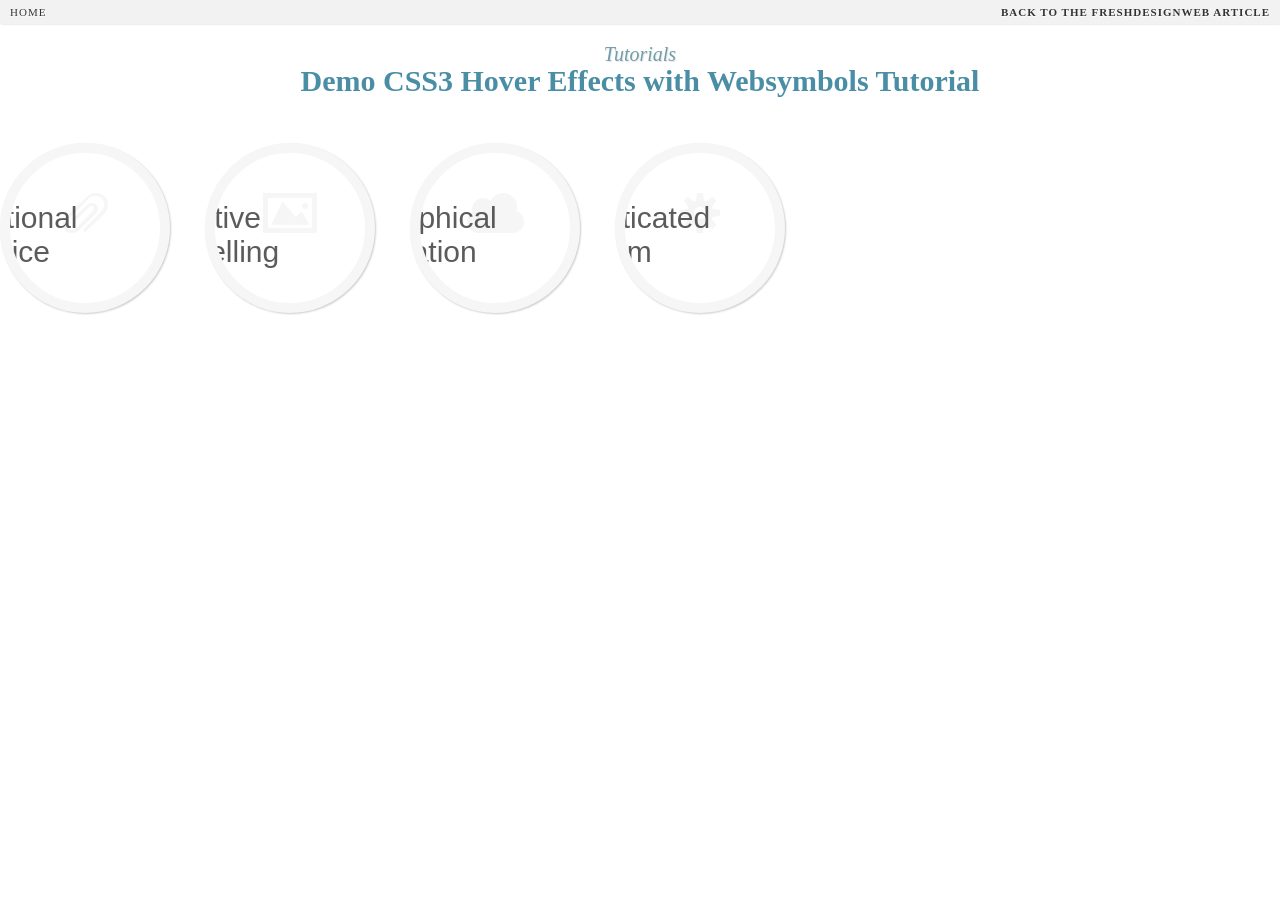
<file: Ex-portlet/docroot/js/css3-hover-effects/index.html>
<!DOCTYPE html>
<html>
<head>
<title>Demo CSS3 Hover Effects with Websymbols Tutorial</title>
	<meta http-equiv="X-UA-Compatible" content="IE=EmulateIE7; IE=EmulateIE9">
	<meta http-equiv="Content-Type" content="text/html; charset=utf-8" />
	<meta name="viewport" content="width=device-width, initial-scale=1, maximum-scale=1.0, user-scalable=no"/>
    <link rel="stylesheet" type="text/css" href="style.css" media="all" />
    <link rel="stylesheet" type="text/css" href="demo.css" media="all" />
</head>
<body>

<div class="container">
			<!-- freshdesignweb top bar -->
            <div class="freshdesignweb-top">
                <a href="http://www.freshdesignweb.com" target="_blank">Home</a>
                <span class="right">
                    <a href="http://www.freshdesignweb.com/css3-hover-effects-with-websymbols-tutorial.html">
                        <strong>Back to the freshdesignweb Article</strong>
                    </a>
                </span>
                <div class="clr"></div>
            </div><!--/ freshdesignweb top bar -->
			<header>
				<h1><span>Tutorials</span>Demo CSS3 Hover Effects with Websymbols Tutorial</h1>
            </header>       
    <ul class="ca-menu">
                    <li>
                        <a href="#">
                            <span class="ca-icon">A</span>
                            <div class="ca-content">
                                <h2 class="ca-main">Exceptional Service</h2>
                                <h3 class="ca-sub">Personalized to your needs</h3>
                            </div>
                        </a>                   
                    </li>
                    <li>
                        <a href="#">
                            <span class="ca-icon">I</span>
                            <div class="ca-content">
                                <h2 class="ca-main">Creative Storytelling</h2>
                                <h3 class="ca-sub">Advanced use of technology</h3>
                            </div>
                        </a>                   
                    </li>
                    <li>
                        <a href="#">
                            <span class="ca-icon">C</span>
                            <div class="ca-content">
                                <h2 class="ca-main">Infographical Education</h2>
                                <h3 class="ca-sub">Understanding visually</h3>
                            </div>
                        </a>                    
                    </li>
                    <li>
                        <a href="#">
                            <span class="ca-icon">S</span>
                            <div class="ca-content">
                                <h2 class="ca-main">Sophisticated Team</h2>
                                <h3 class="ca-sub">Professionals in action</h3>
                            </div>
                        </a>  
                    </li>
    </ul>
</div>

</body>
</html>
</file>
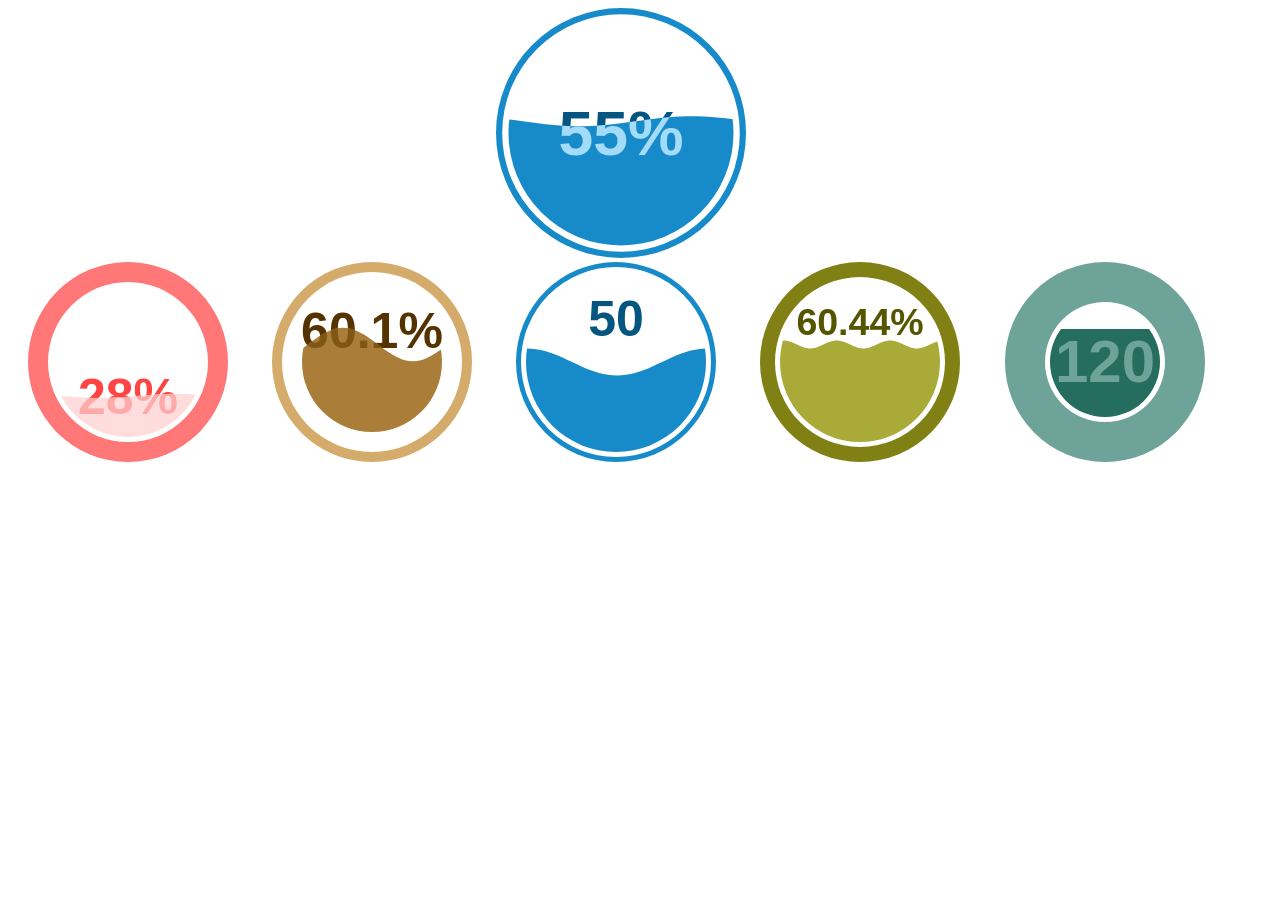
<file: Ex-portlet/docroot/js/d3-liquid-fill-gauge/index.html>
<!DOCTYPE html>
<html>
<head lang="en">
    <meta charset="UTF-8">
    <title></title>
    <script src="d3.v3.min.js" language="JavaScript"></script>
    <script src="liquidFillGauge.js" language="JavaScript"></script>
    <style>
        .liquidFillGaugeText { font-family: Helvetica; font-weight: bold; }
    </style>
</head>
<body>
<svg id="fillgauge1" width="97%" height="250" onclick="gauge1.update(NewValue());"></svg>
<svg id="fillgauge2" width="19%" height="200" onclick="gauge2.update(NewValue());"></svg>
<svg id="fillgauge3" width="19%" height="200" onclick="gauge3.update(NewValue());"></svg>
<svg id="fillgauge4" width="19%" height="200" onclick="gauge4.update(NewValue());"></svg>
<svg id="fillgauge5" width="19%" height="200" onclick="gauge5.update(NewValue());"></svg>
<svg id="fillgauge6" width="19%" height="200" onclick="gauge6.update(NewValue());"></svg>
<script language="JavaScript">
    var gauge1 = loadLiquidFillGauge("fillgauge1", 55);
    var config1 = liquidFillGaugeDefaultSettings();
    config1.circleColor = "#FF7777";
    config1.textColor = "#FF4444";
    config1.waveTextColor = "#FFAAAA";
    config1.waveColor = "#FFDDDD";
    config1.circleThickness = 0.2;
    config1.textVertPosition = 0.2;
    config1.waveAnimateTime = 1000;
    var gauge2= loadLiquidFillGauge("fillgauge2", 28, config1);
    var config2 = liquidFillGaugeDefaultSettings();
    config2.circleColor = "#D4AB6A";
    config2.textColor = "#553300";
    config2.waveTextColor = "#805615";
    config2.waveColor = "#AA7D39";
    config2.circleThickness = 0.1;
    config2.circleFillGap = 0.2;
    config2.textVertPosition = 0.8;
    config2.waveAnimateTime = 2000;
    config2.waveHeight = 0.3;
    config2.waveCount = 1;
    var gauge3 = loadLiquidFillGauge("fillgauge3", 60.1, config2);
    var config3 = liquidFillGaugeDefaultSettings();
    config3.textVertPosition = 0.8;
    config3.waveAnimateTime = 5000;
    config3.waveHeight = 0.15;
    config3.waveAnimate = false;
    config3.waveOffset = 0.25;
    config3.valueCountUp = false;
    config3.displayPercent = false;
    var gauge4 = loadLiquidFillGauge("fillgauge4", 50, config3);
    var config4 = liquidFillGaugeDefaultSettings();
    config4.circleThickness = 0.15;
    config4.circleColor = "#808015";
    config4.textColor = "#555500";
    config4.waveTextColor = "#FFFFAA";
    config4.waveColor = "#AAAA39";
    config4.textVertPosition = 0.8;
    config4.waveAnimateTime = 1000;
    config4.waveHeight = 0.05;
    config4.waveAnimate = true;
    config4.waveRise = false;
    config4.waveHeightScaling = false;
    config4.waveOffset = 0.25;
    config4.textSize = 0.75;
    config4.waveCount = 3;
    var gauge5 = loadLiquidFillGauge("fillgauge5", 60.44, config4);
    var config5 = liquidFillGaugeDefaultSettings();
    config5.circleThickness = 0.4;
    config5.circleColor = "#6DA398";
    config5.textColor = "#0E5144";
    config5.waveTextColor = "#6DA398";
    config5.waveColor = "#246D5F";
    config5.textVertPosition = 0.52;
    config5.waveAnimateTime = 5000;
    config5.waveHeight = 0;
    config5.waveAnimate = false;
    config5.waveCount = 2;
    config5.waveOffset = 0.25;
    config5.textSize = 1.2;
    config5.minValue = 30;
    config5.maxValue = 150
    config5.displayPercent = false;
    var gauge6 = loadLiquidFillGauge("fillgauge6", 120, config5);

    function NewValue(){
        if(Math.random() > .5){
            return Math.round(Math.random()*100);
        } else {
            return (Math.random()*100).toFixed(1);
        }
    }
</script>
</body>
</html>
</file>
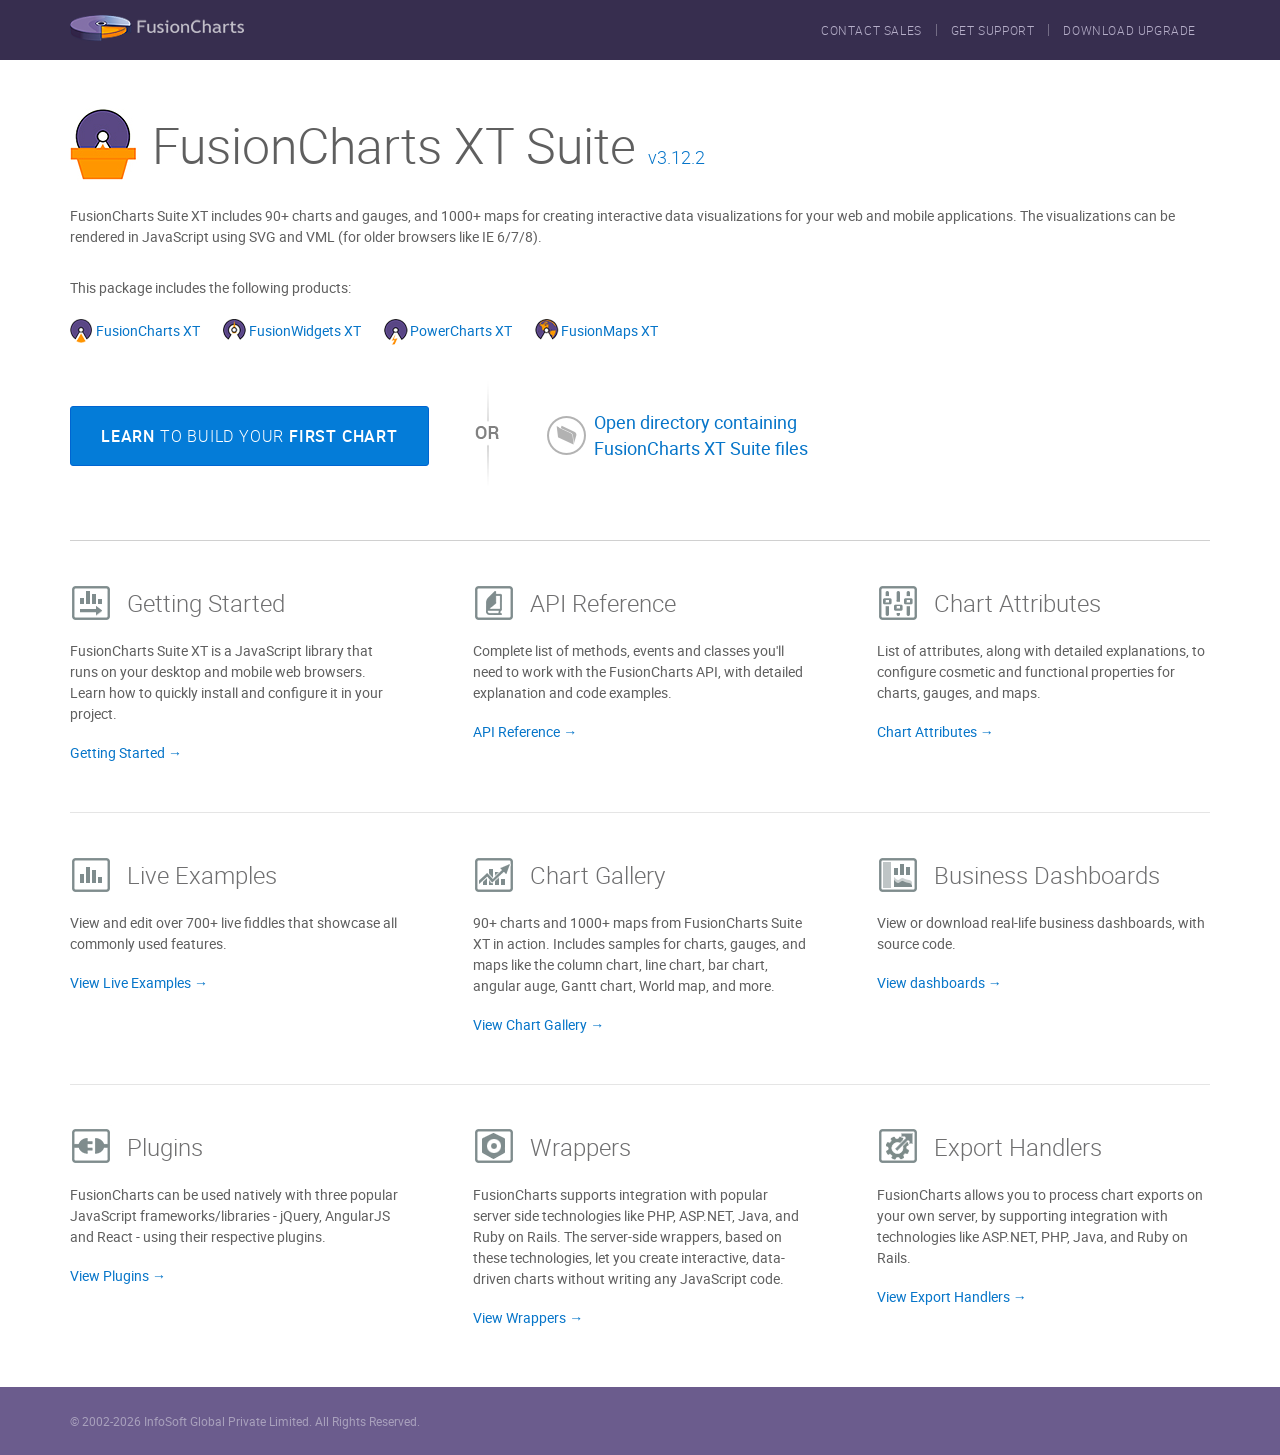
<file: Ex-portlet/docroot/js/fusioncharts/index.html>
<!DOCTYPE html>
<html lang="en">
<head>
	<meta charset="UTF-8">
	<title>JavaScript Charts for Web, Mobile &amp; Apps - FusionCharts</title>
	<link rel="shortcut icon" href="assets/images/favicon.ico" type="image/x-icon"/>
	<link rel="icon" href="assets/images/favicon.ico" type="image/x-icon"/>
	<link href="assets/css/style.css" rel="stylesheet" type="text/css">
	<!--[if IE]>
	  <script src="assets/scripts/html5shiv.js"></script>
	<![endif]-->
</head>
<body>
	<div class="wrapper">
		<header>
			<div class="nav-wrapper">
				<div class="container">
					<div class="row">
						<div class="col-half">
							<a href="http://www.fusioncharts.com/?utm_source=downloadPackage&utm_medium=referral&utm_campaign=trial" target="_blank" class="logo"><img src="assets/images/fusioncharts-logo.png" width="174" height="26" alt="FusionCharts"></a>
						</div>
						<div class="col-half">
							<nav>
							<ul class="navigation">
								<li><a href="http://www.fusioncharts.com/contact-sales/?utm_source=downloadPackage&utm_medium=referral&utm_campaign=trial" target="_blank">Contact Sales</a></li>
								<li><a href="http://www.fusioncharts.com/contact-support/?utm_source=downloadPackage&utm_medium=referral&utm_campaign=trial" target="_blank">Get support</a></li>
								<li><a href="http://puc.fusioncharts.com/?utm_source=downloadPackage&utm_medium=referral&utm_campaign=trial" target="_blank">Download upgrade</a></li>
							</ul>
							</nav>
						</div>
					</div>
				</div>
			</div>
		</header>
		<div id="content">
			<div class="container">
				<div class="row">
					<div class="col-full">

						<h1 class="sprite product-logo fusioncharts-xt-suite-logo">FusionCharts XT Suite <span class="version"><a href="http://www.fusioncharts.com/version-history/?utm_source=downloadPackage&utm_medium=referral&utm_campaign=trial" target="_blank">v3.12.2</a></span></h1>
						<p class="lead">FusionCharts Suite XT includes 90+ charts and gauges, and 1000+ maps for creating interactive data visualizations for your web and mobile applications. The visualizations can be rendered in JavaScript using SVG and VML (for older browsers like IE 6/7/8).</p>

						<div class="products-wrapper">
							<p>This package includes the following products:<p>
							<p><a href="http://www.fusioncharts.com/tech-specs/?utm_source=downloadPackage&utm_medium=referral&utm_campaign=trial#fusioncharts-xt" target="_blank"><span class="small-logo first"><span class="fusioncharts-xt"></span>FusionCharts XT</span></a> <a href="http://www.fusioncharts.com/tech-specs/?utm_source=downloadPackage&utm_medium=referral&utm_campaign=trial#fusionwidgets-xt" target="_blank"><span class="small-logo "><span class="fusionwidgets-xt"></span>FusionWidgets XT</span></a> <a href="http://www.fusioncharts.com/tech-specs/?utm_source=downloadPackage&utm_medium=referral&utm_campaign=trial#powercharts-xt" target="_blank"><span class="small-logo"><span class="powercharts-xt"></span>PowerCharts XT</span></a> <a href="http://www.fusioncharts.com/tech-specs/?utm_source=downloadPackage&utm_medium=referral&utm_campaign=trial#fusionmaps-xt" target="_blank"><span class="small-logo "><span class="fusionmaps-xt"></span>FusionMaps XT</span></a><p>
						</div>

						<div class="cta-holder">
							<div class="inline"><a href="http://www.fusioncharts.com/dev/getting-started/building-your-first-chart.html?utm_source=downloadPackage&utm_medium=referral&utm_campaign=trial" class="btn btn-info" target="_blank"><span>Learn</span> to build your <span>first chart</span></a></div>
							<div class="inline v-seperator"><img src="assets/images/vertical-seperator.png" alt="" width="31" height="105"></div>
							<div class="inline"><a href="./js/" class="sprite btn-link">Open directory containing FusionCharts XT Suite files</a></div>
						</div>

						<hr class="section-seperator">
					</div>
				</div>

				<div class="row">
					<div class="col-one-third">
						<h2 class="sprite getting-started">Getting Started</h2>
						<p>FusionCharts Suite XT is a JavaScript library that runs on your desktop and mobile web browsers. Learn how to quickly install and configure it in your project.</p>
						<a href="http://www.fusioncharts.com/dev/?utm_source=downloadPackage&utm_medium=referral&utm_campaign=trial" target="_blank">Getting Started &rarr;</a>						
					</div>
					<div class="col-one-third">
						<h2 class="sprite api-reference">API Reference</h2>
						<p>Complete list of methods, events and classes you'll need to work with the FusionCharts API, with detailed explanation and code examples.</p>
						<a href="http://www.fusioncharts.com/dev/api/fusioncharts.html?utm_source=downloadPackage&utm_medium=referral&utm_campaign=trial" target="_blank">API Reference &rarr;</a>
					</div>
					<div class="col-one-third">
						<h2 class="sprite chart-attributes">Chart Attributes</h2>
						<p>List of attributes, along with detailed explanations, to configure cosmetic and functional properties for charts, gauges, and maps.</p>
						<a href="http://www.fusioncharts.com/dev/chart-attributes.html?utm_source=downloadPackage&utm_medium=referral&utm_campaign=trial" target="_blank">Chart Attributes &rarr;</a>
					</div>
				</div>

				<div class="row">
					<div class="col-full">
						<hr>
					</div>
				</div>

				<div class="row">
					<div class="col-one-third">
						<h2 class="sprite live-examples">Live Examples</h2>
						<p>View and edit over 700+ live fiddles that showcase all commonly used features.</p>
						<a href="http://www.fusioncharts.com/javascript-chart-fiddles/?utm_source=downloadPackage&utm_medium=referral&utm_campaign=trial" target="_blank">View Live Examples &rarr;</a>						
					</div>
					<div class="col-one-third">
						<h2 class="sprite chart-gallery">Chart Gallery</h2>
						<p>90+ charts and 1000+ maps from FusionCharts Suite XT in action. Includes samples for charts, gauges, and maps like the column chart, line chart, bar chart, angular auge, Gantt chart, World map, and more.</p>
						<a href="http://www.fusioncharts.com/charts/?utm_source=downloadPackage&utm_medium=referral&utm_campaign=trial" target="_blank">View Chart Gallery &rarr;</a>
					</div>
					<div class="col-one-third">
						<h2 class="sprite business-dashboards">Business Dashboards</h2>
						<p>View or download real-life business dashboards, with source code.</p>
						<a href="http://www.fusioncharts.com/dashboards/?utm_source=downloadPackage&utm_medium=referral&utm_campaign=trial" target="_blank">View dashboards &rarr;</a>
					</div>
				</div>

				<div class="row">
					<div class="col-full">
						<hr>
					</div>
				</div>


				<div class="row">
					<div class="col-one-third">
						<h2 class="sprite fc-plugins">Plugins</h2>
						<p>FusionCharts can be used natively with three popular JavaScript frameworks/libraries - jQuery, AngularJS and React - using their respective plugins.</p>
						<a href="http://www.fusioncharts.com/extensions/?utm_source=downloadPackage&utm_medium=referral&utm_campaign=trial" target="_blank">View Plugins &rarr;</a>						
					</div>
					<div class="col-one-third">
						<h2 class="sprite fc-wrappers">Wrappers</h2>
						<p>FusionCharts supports integration with popular server side technologies like PHP, ASP.NET, Java, and Ruby on Rails. The server-side wrappers, based on these technologies, let you create interactive, data-driven charts without writing any JavaScript code.</p>
						<a href="http://www.fusioncharts.com/extensions/?utm_source=downloadPackage&utm_medium=referral&utm_campaign=trial" target="_blank">View Wrappers &rarr;</a>
					</div>
					<div class="col-one-third">
						<h2 class="sprite fc-export-handlers">Export Handlers</h2>
						<p>FusionCharts allows you to process chart exports on your own server, by supporting integration with technologies like ASP.NET, PHP, Java, and Ruby on Rails.</p>
						<a href="http://www.fusioncharts.com/extensions/?utm_source=downloadPackage&utm_medium=referral&utm_campaign=trial" target="_blank">View Export Handlers &rarr;</a>
					</div>
				</div>

				


			</div>
		</div>
		<footer>
			<div class="container">
				<div class="row">
					<div class="col-half"><p class="copyright small">&copy; 2002-<script>var d=new Date();document.write(d.getFullYear());</script> InfoSoft Global Private Limited. <span>All Rights Reserved.</span></p></div>
					<div class="col-half"></div>
				</div>
			</div>
		</footer>
	</div>	

</body>
</html>
</file>
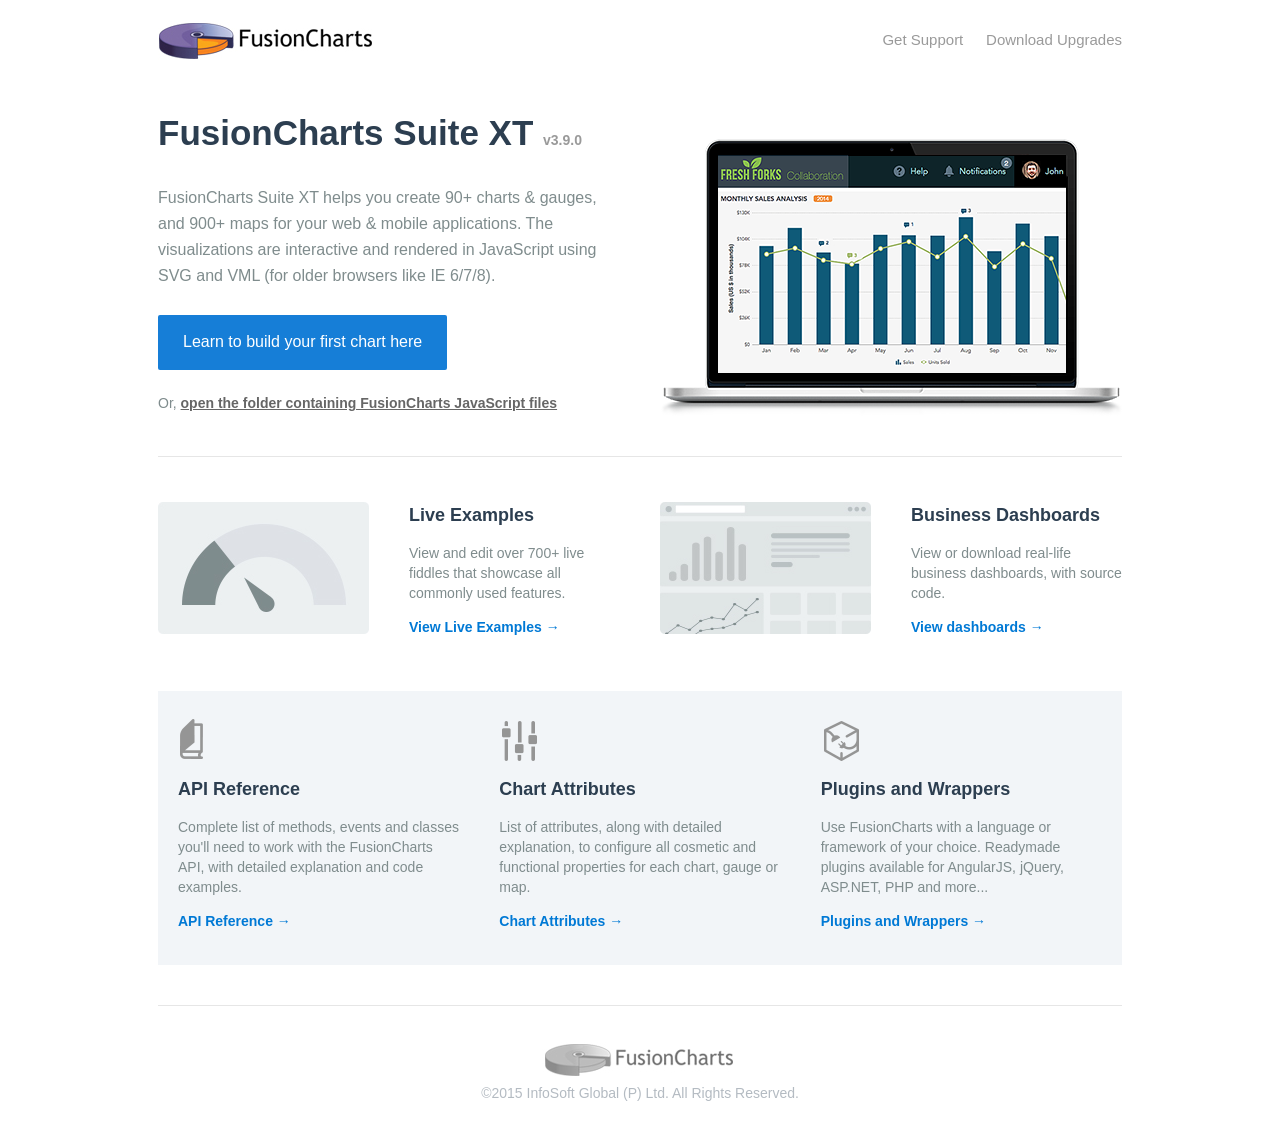
<file: Ex-portlet/docroot/js/fusioncharts_bk/index.html>
<!doctype html>
<html>
<head>
    <meta name="viewport" content="width=964"/>
    <meta charset="utf-8">
    <title>JavaScript Charts for Web, Mobile &amp; Apps - FusionCharts</title>
    <link rel="shortcut icon" href="assets/img/favicon.ico" type="image/x-icon"/>
    <link rel=icon href="assets/img/favicon.ico" type="image/x-icon"/>
    <link href="assets/css/style.css" rel="stylesheet" type="text/css">
    <!--[if IE]>
      <script src="assets/scripts/html5shiv.js"></script>
    <![endif]-->
</head>

<body>
    <div class="wrapper">
        <header>
            <div class="header-section clearfix">
                <div class="left-block">
                    <a href="http://www.fusioncharts.com?utm_source=downloadPackage&amp;utm_medium=referral&amp;utm_campaign=commercial" target="_blank"><img src="assets/img/fusioncharts-logo.jpg" alt="JavaScript Charts for Web, Mobile &amp; Apps - FusionCharts" width="217" height="42" /></a>
                </div>
                <div class="right-block">
                    <ul class="top-nav">
                        <li><a href="http://www.fusioncharts.com/contact/support/?utm_source=downloadPackage&amp;utm_medium=referral&amp;utm_campaign=commercial" target="_blank">Get Support</a></li>
                        <li><a href="http://puc.fusioncharts.com/?utm_source=downloadPackage&amp;utm_medium=referral&amp;utm_campaign=commercial" target="_blank">Download Upgrades</a></li>
                    </ul>
                </div>
            </div>
        </header>

        <div class="content-section">
            <div class="banner-block">
                <div class="block-holder">
                    <div class="block2">
                        <h1>FusionCharts Suite XT <span>v3.9.0</span></h1>
                        <p>FusionCharts Suite XT helps you create 90+ charts &amp; gauges, and 900+ maps for your web &amp; mobile applications. The visualizations are interactive and rendered in JavaScript using SVG and VML (for older browsers like IE 6/7/8).</p>
                        <p><a href="http://www.fusioncharts.com/dev/usage-guide/getting-started/your-first-charts/building-your-first-chart.html?utm_source=downloadPackage&amp;utm_medium=referral&amp;utm_campaign=commercial" target="_blank" class="btn">Learn to build your first chart here</a><br />
                        <span>Or, <a href="#?utm_source=downloadPackage&amp;utm_medium=referral&amp;utm_campaign=commercial" class="underline link">open the folder containing FusionCharts JavaScript files</a></span>
                        </p>

                    </div>
                    <div class="block2">
                        <img src="assets/img/hero.png" alt="" class="" width="462" height="360" />
                    </div>
                </div>
            </div>
            <hr>
            <div class="top-spacer bottom-spacer">
                <div class="block-holder">
                    <div class="block4">
                        <img src="assets/img/chart-fiddles-thumbnail.jpg" alt="Chart Fiddles" width="211" height="132" />  
                    </div>
                    
                    <div class="block4">
                        <h2>Live Examples</h2>
                        <p>View and edit over 700+ live fiddles that showcase all commonly used features.</p>
                        <p><a href="http://www.fusioncharts.com/javascript-chart-fiddles/?utm_source=downloadPackage&amp;utm_medium=referral&amp;utm_campaign=commercial" target="_blank" class="link">View Live Examples &#8594;</a></p>
                    </div>

                    <div class="block4">
                        <img src="assets/img/dashboard-example-thumbnail.jpg" alt="Dashboard Examples" width="211" height="132" />
                    </div>
                    
                    <div class="block4">
                        <h2>Business Dashboards</h2>
                        <p>View or download real-life business dashboards, with source code.</p>
                        <p><a href="http://www.fusioncharts.com/dashboards/?utm_source=downloadPackage&amp;utm_medium=referral&amp;utm_campaign=commercial" target="_blank" class="link">View dashboards &#8594;</a></p>
                    </div>
                
                </div>
            </div>
            <div class="gray-bg  bottom-spacer">
                <div class="block-holder">
                    <div class="block3">
                        <div class="icon api-icon"></div>
                        <h2>API Reference</h2>
                        <p>Complete list of methods, events and classes you'll need to work with the FusionCharts API, with detailed explanation and code examples.</p>
                        <p><a href="http://www.fusioncharts.com/dev/api/fusioncharts.html?utm_source=downloadPackage&amp;utm_medium=referral&amp;utm_campaign=commercial" target="_blank" class="link">API Reference &#8594;</a></p>
                    </div>
                    <div class="block3">
                        <div class="icon attributes-icon"></div>
                        <h2>Chart Attributes</h2>
                        <p>List of attributes, along with detailed explanation, to configure all cosmetic and functional properties for each chart, gauge or map.</p>
                        <p><a href="http://www.fusioncharts.com/dev/chart-attributes.html?utm_source=downloadPackage&amp;utm_medium=referral&amp;utm_campaign=commercial" target="_blank" class="link">Chart Attributes &#8594;</a></p>
                    </div>
                      <div class="block3">
                        <div class="icon usage-icon"></div>
                        <h2>Plugins and Wrappers</h2>
                        <p>Use FusionCharts with a language or framework of your choice. Readymade plugins available for AngularJS, jQuery, ASP.NET, PHP and more...</p>
                       <p><a href="http://www.fusioncharts.com/extensions/?utm_source=downloadPackage&amp;utm_medium=referral&amp;utm_campaign=commercial" target="_blank" class="link">Plugins and Wrappers &#8594;</a></p>
                    </div>
                </div>
            </div>

        </div>
        
        <hr>

        <footer>
            <div class="footer-section">
                <div class="footer-logo-block"><a href="http://www.fusioncharts.com?utm_source=downloadPackage&amp;utm_medium=referral&amp;utm_campaign=commercial" target="_blank"><img src="assets/img/fc-logo-gray.jpg" alt="JavaScript Charts for Web, Mobile &amp; Apps - FusionCharts" width="196" height="38" /></a></div>
                <div class="copyright">
                    <p>&copy;2015 InfoSoft Global (P) Ltd. All Rights Reserved.</p>
                </div>
            </div>
        </footer>
    </div>
</body>
</html>
</file>
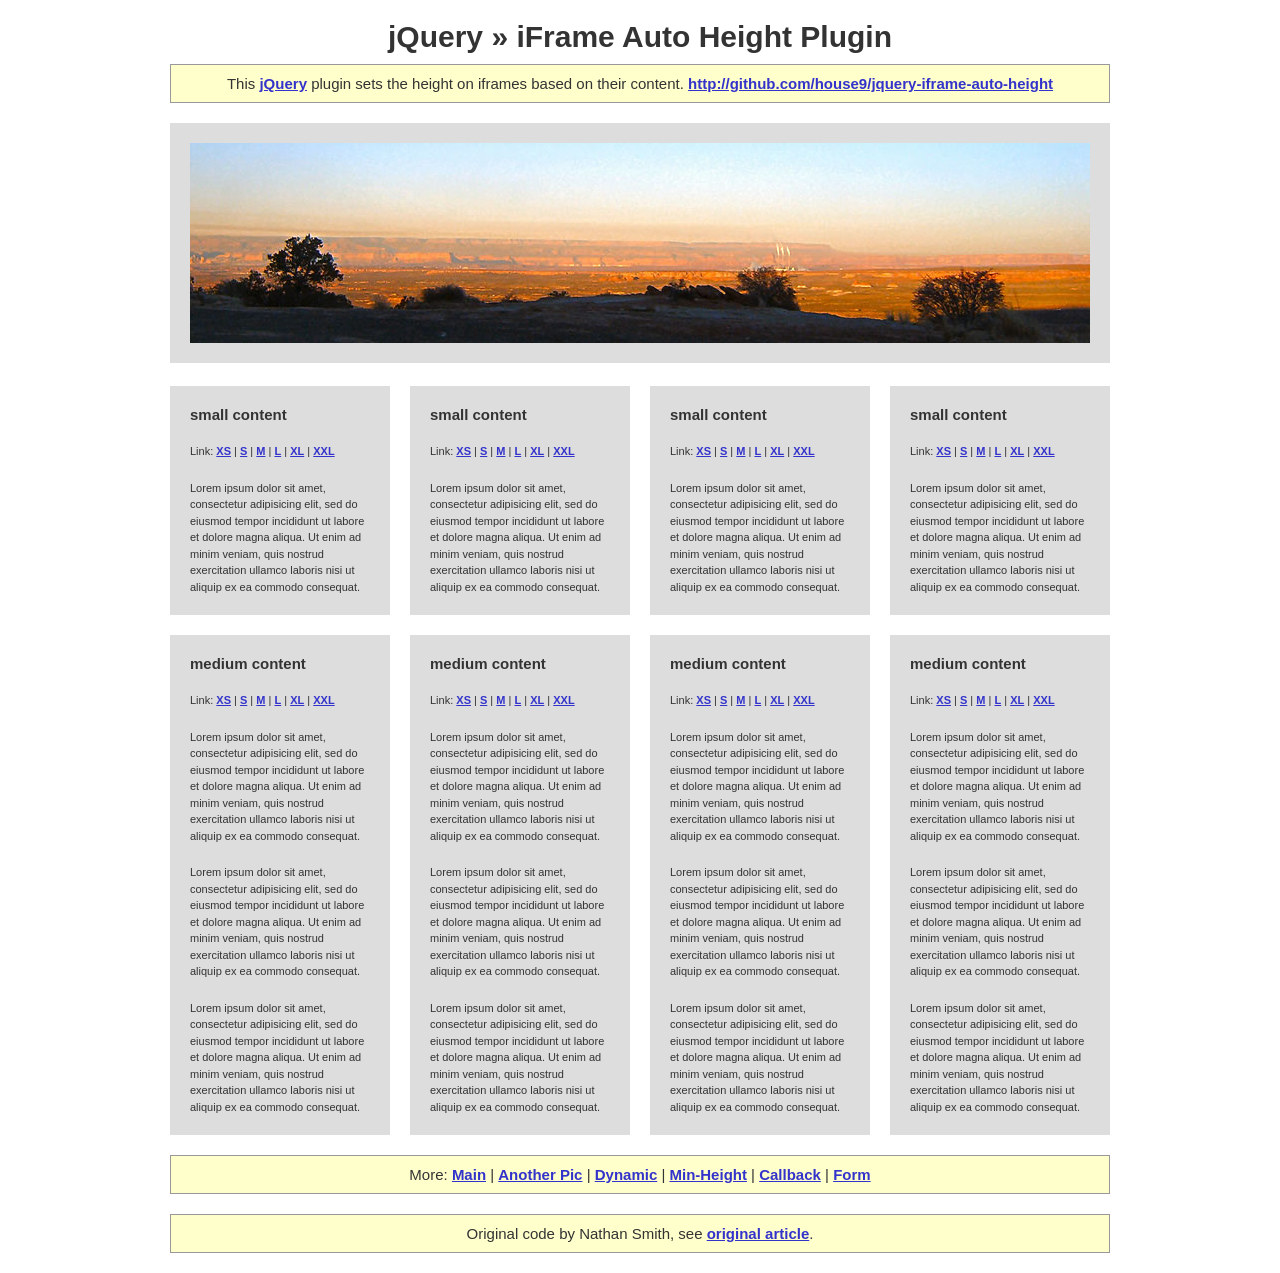
<file: Ex-portlet/docroot/js/jquery-iframe-auto-height-master/demo/index.html>
<!DOCTYPE html>
<html>
  <head>
    <meta http-equiv="content-type" content="text/html; charset=UTF-8">
    <title>jQuery - iFrame Auto Height Plugin</title>
    <link href="assets/application.css" media="screen" rel="stylesheet" type="text/css">

    <script src="http://code.jquery.com/jquery-1.11.3.js"></script>
    <script src="../vendor/jquery.browser.js"></script>
    <script src="../dist/jquery-iframe-auto-height.js"></script>
    <script>
      jQuery(function() {
        $('iframe').iframeAutoHeight({
          debug: true,
          minHeight: 180,
          diagnostics: true
        });
      });
    </script>

  </head>

  <body>
    <div id="container">
      <h1>
        jQuery » iFrame Auto Height Plugin
      </h1>
      <p>
        This <a href="http://jquery.com/">jQuery</a> plugin sets the height on iframes based on their content.
        <a href="http://github.com/house9/jquery-iframe-auto-height">http://github.com/house9/jquery-iframe-auto-height</a>
      </p>

      <iframe style="height: 240px;" src="./pic1.html" class="photo" scrolling="no" frameborder="0"></iframe>

      <iframe style="height: 230px;" src="./small.html" class="column" scrolling="no" frameborder="0"></iframe>
      <iframe style="height: 230px;" src="./small.html" class="column" scrolling="no" frameborder="0"></iframe>
      <iframe style="height: 230px;" src="./small.html" class="column" scrolling="no" frameborder="0"></iframe>
      <iframe style="height: 230px;" src="./small.html" class="column" scrolling="no" frameborder="0"></iframe>

      <div class="clear">&nbsp;</div>

      <iframe style="height: 501px;" src="./medium.html" class="column" scrolling="no" frameborder="0"></iframe>
      <iframe style="height: 501px;" src="./medium.html" class="column" scrolling="no" frameborder="0"></iframe>
      <iframe style="height: 907px;" src="./medium.html" class="column" scrolling="no" frameborder="0"></iframe>
      <iframe style="height: 501px;" src="./medium.html" id="test-case" class="column" scrolling="no" frameborder="0"></iframe>

      <div class="clear">
        &nbsp;
      </div>
      <p>
        More: <a href="./">Main</a> |
        <a href="./index-with-pic.html">Another Pic</a> |
        <a href="./index-dynamic.html">Dynamic</a> |
        <a href="./index-min-height.html">Min-Height</a> |
        <a href="./index-callback.html">Callback</a> |
        <a href="./index-form.html">Form</a>
      </p>
      <p>
        Original code by Nathan Smith, see <a href="http://sonspring.com/journal/jquery-iframe-sizing">original article</a>.
      </p>
      <div class="clear">
        &nbsp;
      </div>
    </div>
  </body>
</html>
</file>
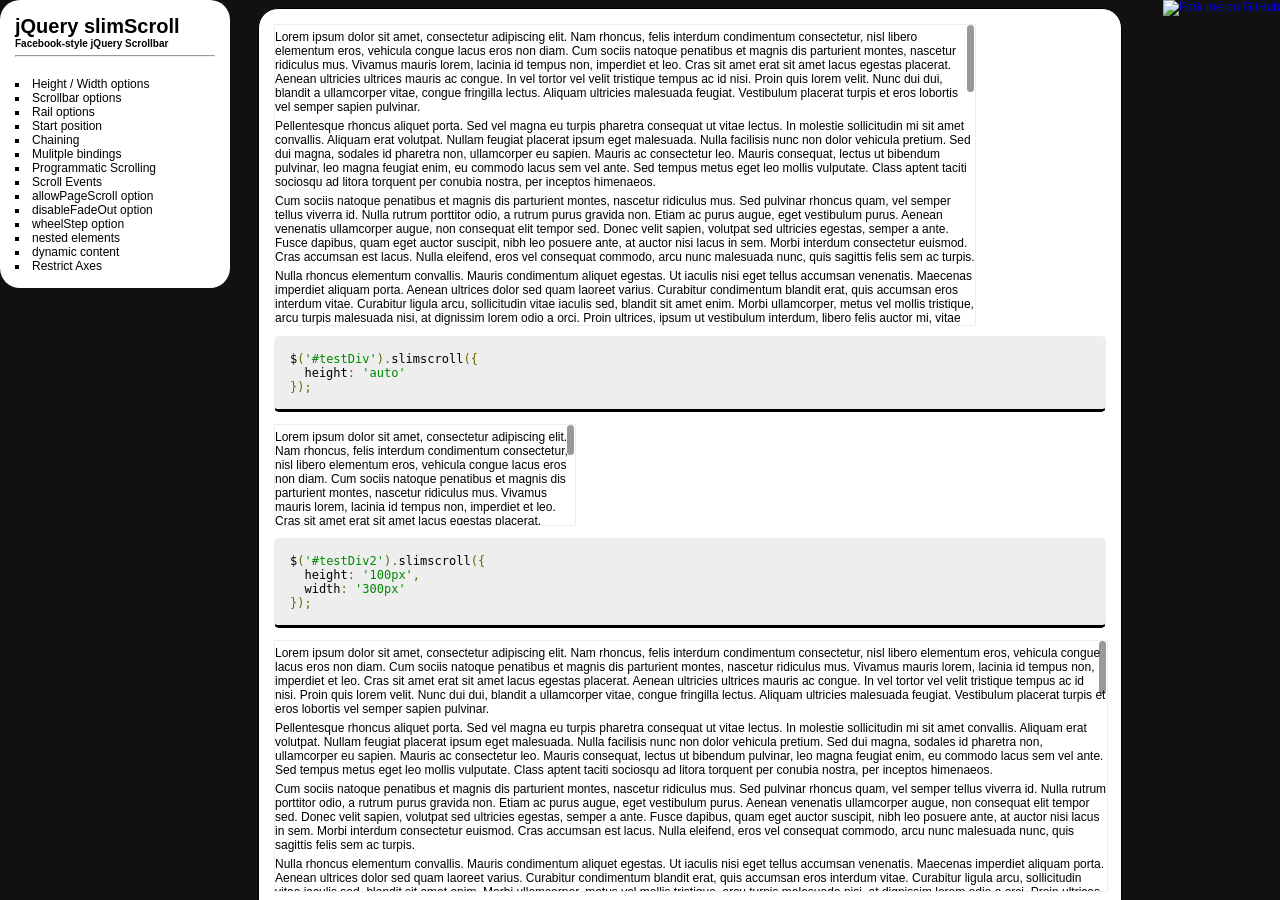
<file: Ex-portlet/docroot/js/jQuery-slimScroll-master/examples/index.html>
<!DOCTYPE html PUBLIC "-//W3C//DTD XHTML 1.0 Frameset//EN" "http://www.w3.org/TR/xhtml1/DTD/xhtml1-frameset.dtd">
<html>
    <head>
    </head>
    <frameset framespacing="0" cols="250,*" frameborder="0" noresize>
        <frame name="nav" src="navigation.html" target="top">
        <frame name="main" src="height-width.html" target="main">
    </frameset>
</html>
</file>
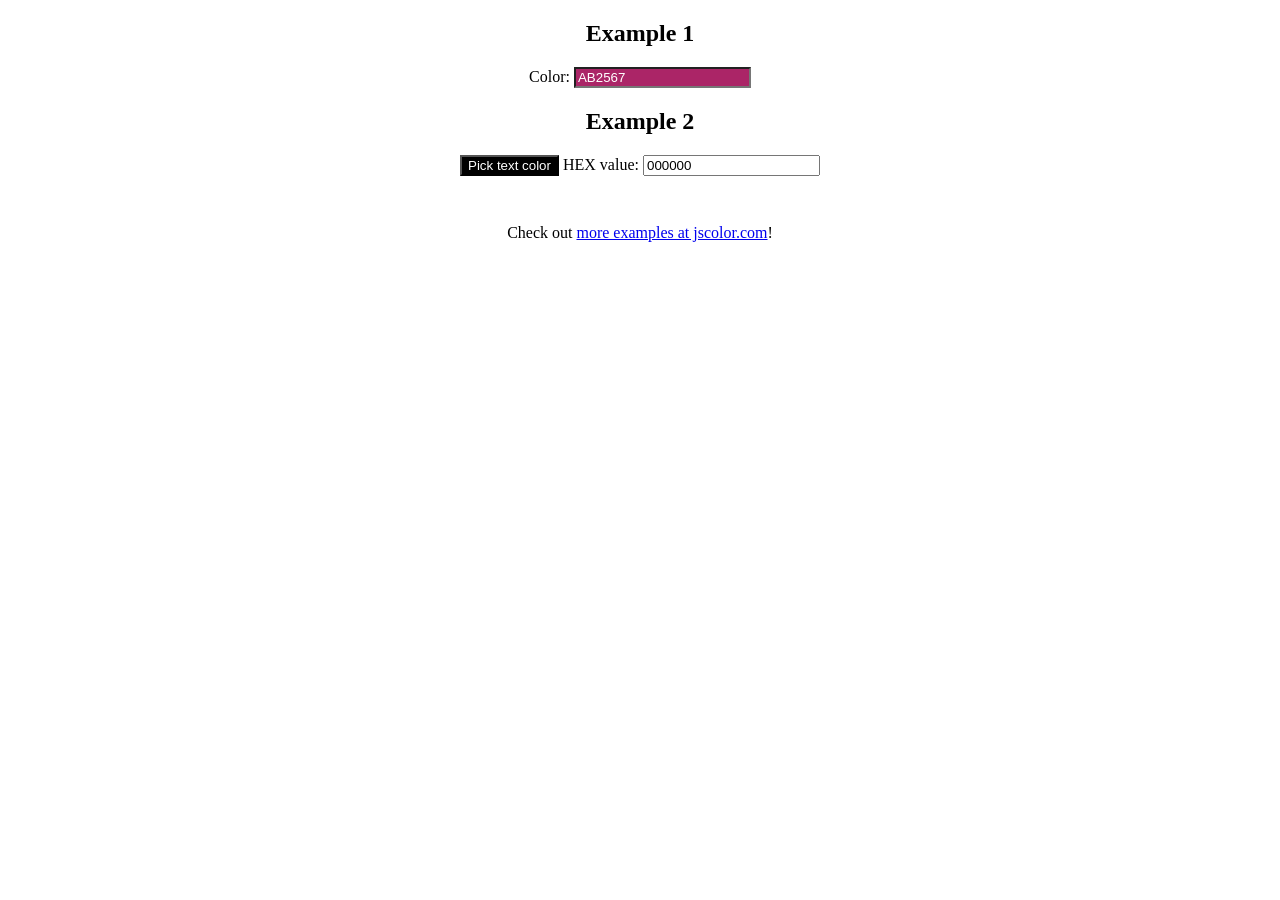
<file: Ex-portlet/docroot/js/jscolor-2.0.4/jscolor-example.html>
<!DOCTYPE html>
<html>
<head>
	<title>jscolor Example</title>
</head>
<body style="text-align:center;">



	<script src="jscolor.js"></script>



	<h2>Example 1</h2>
	Color: <input class="jscolor" value="ab2567">



	<h2>Example 2</h2>

	<button class="jscolor {valueElement:'chosen-value', onFineChange:'setTextColor(this)'}">
		Pick text color
	</button>

	HEX value: <input id="chosen-value" value="000000">

	<script>
	function setTextColor(picker) {
		document.getElementsByTagName('body')[0].style.color = '#' + picker.toString()
	}
	</script>



	<p style="margin-top:3em;">Check out <a href="http://jscolor.com/examples/">more examples at jscolor.com</a>!</p>



</body>
</html>
</file>
<file: Ex-portlet/docroot/js/css3-hover-effects/style.css>
/*
http://www.freshdesignweb.com/css3-hover-effects-with-websymbols-tutorial.html
*/

@font-face {
    font-family: 'WebSymbolsRegular';
    src: url('images/websymbols/websymbols-regular-webfont.eot');
    src: url('images/websymbols/websymbols-regular-webfont.eot?#iefix') format('embedded-opentype'),
         url('images/websymbols/websymbols-regular-webfont.woff') format('woff'),
         url('images/websymbols/websymbols-regular-webfont.ttf') format('truetype'),
         url('images/websymbols/websymbols-regular-webfont.svg#WebSymbolsRegular') format('svg');
    font-weight: normal;
    font-style: normal;
}
.ca-menu{
    padding:0;
    margin:20px auto;
    /*width: 1020px;*/
    width: 100%;
	font-family: 'Dosis', sans-serif;
}
.ca-menu li{
	/*
    width: 230px;
    height: 230px;
    */
     width: 150px;
    height: 150px;
    border: 10px solid #f6f6f6;
    overflow: hidden;
    position: relative;
    float:left;
    background: #fff;
    /*margin-right: 4px;*/
    margin-right: 35px;
    -webkit-box-shadow: 1px 1px 2px rgba(0,0,0,0.2);
    -moz-box-shadow: 1px 1px 2px rgba(0,0,0,0.2);
    box-shadow: 1px 1px 2px rgba(0,0,0,0.2);
    -webkit-border-radius: 125px;
    -moz-border-radius: 125px;
    border-radius: 125px;
    -webkit-transition: all 400ms linear;
    -moz-transition: all 400ms linear;
    -o-transition: all 400ms linear;
    -ms-transition: all 400ms linear;
    transition: all 400ms linear;
}
.ca-menu li:last-child{
    margin-right: 0px;
}
.ca-menu li a{
    text-align: left;
    width: 100%;
    height: 100%;
    display: block;
    color: #333;
    position: relative;
   -moz-box-shadow:0px 0px 3px #000000;
   -webkit-box-shadow:0px 0px 3px #000000;
   box-shadow:0px 0px 3px #000000;

}
.ca-icon{
    font-family: 'WebSymbolsRegular', cursive;
    font-size: 40px;
    color: #f6f6f6;;
    line-height: 60px;
    position: absolute;
    width: 100%;
    height: 60px;
    left: 0px;
    top: 30px;
    text-align: center;
    -webkit-transition: all 400ms linear;
    -moz-transition: all 400ms linear;
    -o-transition: all 400ms linear;
    -ms-transition: all 400ms linear;
    transition: all 400ms linear;
}
.ca-main{
	/*
    font-size: 24px;
    position: absolute;
    top: 110px;
    height: 80px;
    width: 170px;
    left: 50%;
    margin-left: -85px;
    opacity: 0.8;
    text-align: center;
    */
    
    font-size: 30px;
    height: 0;
    left: -10px;
    margin-left: -85px;
    opacity: 0.8;
    position: absolute;
    text-align: center;
    top: 48px;
    width: 170px;
    
}
.ca-sub{
    text-align:center;
    color: #000;
    font-size: 26px;
    position: absolute;
    height: 80px;
    width: 170px;
    left: -7%;
    /*left: 50%;*/
    margin-left: -85px;
    /*top: 110px;*/
    top: 35%;
    opacity: 0;
    -webkit-transition: all 400ms linear;
    -moz-transition: all 400ms linear;
    -o-transition: all 400ms linear;
    -ms-transition: all 400ms linear;
    transition: all 400ms linear;
}
.ca-menu li:hover{
    background: #f7f7f7;
    border-color: #fff;
    -webkit-transform: rotate(360deg);
    -moz-transform: rotate(360deg);
    -o-transform: rotate(360deg);
    -ms-transform: rotate(360deg);
    transform: rotate(360deg);
    box-shadow: 0 45px 60px -50px #000000;
}
.ca-menu li:hover .ca-icon{
    color: #555;
    font-size: 60px;
}
.ca-menu li:hover .ca-main{
    display: none;
}
.ca-menu li:hover .ca-sub{
    opacity: 0.8;
}
</file>
<file: Ex-portlet/docroot/js/css3-hover-effects/demo.css>
/* CSS reset */
body,div,dl,dt,dd,ul,ol,li,h1,h2,h3,h4,h5,h6,pre,form,fieldset,input,textarea,p,blockquote,th,td { 
	margin:0;
	padding:0;
}
html,body {
	margin:0;
	padding:0;
	height: 100%;
}
table {
	border-collapse:collapse;
	border-spacing:0;
}
img { 
	border:0;
}
address,caption,cite,code,dfn,th,var {
	font-style:normal;
	font-weight:normal;
}
ol,ul {
	list-style:none;
}
caption,th {
	text-align:left;
}
h1,h2,h3,h4,h5,h6 {
	font-size:100%;
	font-weight:normal;
}
header{
	display: block;
}
/* General Demo Style */
body{
	/*
	font-family: Cambria, Palatino, "Palatino Linotype", "Palatino LT STD", Georgia, serif;
	background:url(images/bgnoise_lg.png);
	font-weight: 400;
	font-size: 15px;
	color: #3a2127;
	overflow-y: scroll;
	*/
}
a{
	color: #333;
	text-decoration: none;
}
.container{
	width: 100%;
	height: 100%;
	position: relative;
}
.clr{
	clear: both;
}
.container > header{
	padding: 20px 30px 20px 30px;
	margin: 0px 20px 10px 20px;
	position: relative;
	display: block;
	text-shadow: 1px 1px 1px rgba(0,0,0,0.2);
    text-align: center;
}
.container > header h1{
	position: relative;
	color: #498ea5;
	font-weight: 700;
	font-style: normal;
	font-size: 30px;
	padding: 0px 0px 5px 0px;
	text-shadow: 0px 1px 1px rgba(255,255,255,0.8);
}
.container > header h1 span{
	font-family: 'Alegreya SC', Georgia, serif;
	font-size: 20px;
	line-height: 20px;
	display: block;
	font-weight: 400;
	font-style: italic;
	color: #719dab;
	text-shadow: 1px 1px 1px rgba(0,0,0,0.1);
}
.container > header h2{
	font-size: 16px;
	font-style: italic;
	color: #2d6277;
	text-shadow: 0px 1px 1px rgba(255,255,255,0.8);
}
/* Header Style */
.freshdesignweb-top{
	line-height: 24px;
	font-size: 11px;
	background: rgba(0, 0, 0, 0.05);
	text-transform: uppercase;
	z-index: 9999;
	position: relative;
	box-shadow: 1px 0px 2px rgba(0,0,0,0.2);
}
.freshdesignweb-top a{
	padding: 0px 10px;
	letter-spacing: 1px;
	color: #333;
	text-shadow: 0px 1px 1px #fff;
	display: block;
	float: left;
}
.freshdesignweb-top a:hover{
	background: #fff;
}
.freshdesignweb-top span.right{
	float: right;
}
.freshdesignweb-top span.right a{
	float: left;
	display: block;
}
.freshdesignweb-demos{
    text-align:center;
	display: block;
	line-height: 30px;
	padding: 20px 0px;
}
.freshdesignweb-demos a{
    display: inline-block;
	margin: 0px 4px;
	padding: 0px 4px;
	color: #fff;
	line-height: 20px;	
	font-style: italic;
	font-size: 13px;
	border-radius: 3px;
	background: rgba(41,77,95,0.1);
	-webkit-transition: all 0.2s linear;
	-moz-transition: all 0.2s linear;
	-o-transition: all 0.2s linear;
	-ms-transition: all 0.2s linear;
	transition: all 0.2s linear;
}
.freshdesignweb-demos a:hover{
	background: rgba(41,77,95,0.3);
}
.freshdesignweb-demos a.current,
.freshdesignweb-demos a.current:hover{
	background: rgba(41,77,95,0.3);
}
</file>
<file: Ex-portlet/docroot/js/fusioncharts/assets/css/style.css>
@font-face {
    font-family: 'robotoregular';
    src: url('../fonts/roboto-regular-webfont.eot');
    src: url('../fonts/roboto-regular-webfont.eot?#iefix') format('embedded-opentype'), url('../fonts/roboto-regular-webfont.woff2') format('woff2'), url('../fonts/roboto-regular-webfont.woff') format('woff'), url('../fonts/roboto-regular-webfont.ttf') format('truetype'), url('../fonts/roboto-regular-webfont.svg#robotoregular') format('svg');
    font-weight: normal;
    font-style: normal
}
@font-face {
    font-family:'robotomedium';
    src: url('../fonts/roboto-medium-webfont.eot');
    src: url('../fonts/roboto-medium-webfont.eot?#iefix') format('embedded-opentype'), url('../fonts/roboto-medium-webfont.woff2') format('woff2'), url('../fonts/roboto-medium-webfont.woff') format('woff'), url('../fonts/roboto-medium-webfont.ttf') format('truetype'), url('../fonts/roboto-medium-webfont.svg#robotomedium') format('svg');
    font-weight: normal;
    font-style: normal
}
@font-face {
    font-family: 'robotolight';
    src: url('../fonts/roboto-light-webfont.eot');
    src: url('../fonts/roboto-light-webfont.eot?#iefix') format('embedded-opentype'), url('../fonts/roboto-light-webfont.woff2') format('woff2'), url('../fonts/roboto-light-webfont.woff') format('woff'), url('../fonts/roboto-light-webfont.ttf') format('truetype'), url('../fonts/roboto-light-webfont.svg#robotolight') format('svg');
    font-weight: normal;
    font-style: normal
}




/*! normalize.css v4.2.0 | MIT License | github.com/necolas/normalize.css */

/**
 * 1. Change the default font family in all browsers (opinionated).
 * 2. Correct the line height in all browsers.
 * 3. Prevent adjustments of font size after orientation changes in IE and iOS.
 */

/* Document
   ========================================================================== */

html {
  font-family: sans-serif; /* 1 */
  line-height: 1.15; /* 2 */
  -ms-text-size-adjust: 100%; /* 3 */
  -webkit-text-size-adjust: 100%; /* 3 */
}

/* Sections
   ========================================================================== */

/**
 * Remove the margin in all browsers (opinionated).
 */

body {
  margin: 0;
}

/**
 * Add the correct display in IE 9-.
 */

article,
aside,
footer,
header,
nav,
section {
  display: block;
}

/**
 * Correct the font size and margin on `h1` elements within `section` and
 * `article` contexts in Chrome, Firefox, and Safari.
 */

h1 {
  font-size: 2em;
  margin: 0.67em 0;
}

/* Grouping content
   ========================================================================== */

/**
 * Add the correct display in IE 9-.
 * 1. Add the correct display in IE.
 */

figcaption,
figure,
main { /* 1 */
  display: block;
}

/**
 * Add the correct margin in IE 8.
 */

figure {
  margin: 1em 40px;
}

/**
 * 1. Add the correct box sizing in Firefox.
 * 2. Show the overflow in Edge and IE.
 */

hr {
  box-sizing: content-box; /* 1 */
  height: 0; /* 1 */
  overflow: visible; /* 2 */
}

/**
 * 1. Correct the inheritance and scaling of font size in all browsers.
 * 2. Correct the odd `em` font sizing in all browsers.
 */

pre {
  font-family: monospace, monospace; /* 1 */
  font-size: 1em; /* 2 */
}

/* Text-level semantics
   ========================================================================== */

/**
 * 1. Remove the gray background on active links in IE 10.
 * 2. Remove gaps in links underline in iOS 8+ and Safari 8+.
 */

a {
  background-color: transparent; /* 1 */
  -webkit-text-decoration-skip: objects; /* 2 */
}

/**
 * Remove the outline on focused links when they are also active or hovered
 * in all browsers (opinionated).
 */

a:active,
a:hover {
  outline-width: 0;
}

/**
 * 1. Remove the bottom border in Firefox 39-.
 * 2. Add the correct text decoration in Chrome, Edge, IE, Opera, and Safari.
 */

abbr[title] {
  border-bottom: none; /* 1 */
  text-decoration: underline; /* 2 */
  text-decoration: underline dotted; /* 2 */
}

/**
 * Prevent the duplicate application of `bolder` by the next rule in Safari 6.
 */

b,
strong {
  font-weight: inherit;
}

/**
 * Add the correct font weight in Chrome, Edge, and Safari.
 */

b,
strong {
  font-weight: bolder;
}

/**
 * 1. Correct the inheritance and scaling of font size in all browsers.
 * 2. Correct the odd `em` font sizing in all browsers.
 */

code,
kbd,
samp {
  font-family: monospace, monospace; /* 1 */
  font-size: 1em; /* 2 */
}

/**
 * Add the correct font style in Android 4.3-.
 */

dfn {
  font-style: italic;
}

/**
 * Add the correct background and color in IE 9-.
 */

mark {
  background-color: #ff0;
  color: #000;
}

/**
 * Add the correct font size in all browsers.
 */

small {
  font-size: 80%;
}

/**
 * Prevent `sub` and `sup` elements from affecting the line height in
 * all browsers.
 */

sub,
sup {
  font-size: 75%;
  line-height: 0;
  position: relative;
  vertical-align: baseline;
}

sub {
  bottom: -0.25em;
}

sup {
  top: -0.5em;
}

/* Embedded content
   ========================================================================== */

/**
 * Add the correct display in IE 9-.
 */

audio,
video {
  display: inline-block;
}

/**
 * Add the correct display in iOS 4-7.
 */

audio:not([controls]) {
  display: none;
  height: 0;
}

/**
 * Remove the border on images inside links in IE 10-.
 */

img {
  border-style: none;
}

/**
 * Hide the overflow in IE.
 */

svg:not(:root) {
  overflow: hidden;
}

/* Forms
   ========================================================================== */

/**
 * 1. Change font properties to `inherit` in all browsers (opinionated).
 * 2. Remove the margin in Firefox and Safari.
 */

button,
input,
optgroup,
select,
textarea {
  font: inherit; /* 1 */
  margin: 0; /* 2 */
}

/**
 * Restore the font weight unset by the previous rule.
 */

optgroup {
  font-weight: bold;
}

/**
 * Show the overflow in IE.
 * 1. Show the overflow in Edge.
 */

button,
input { /* 1 */
  overflow: visible;
}

/**
 * Remove the inheritance of text transform in Edge, Firefox, and IE.
 * 1. Remove the inheritance of text transform in Firefox.
 */

button,
select { /* 1 */
  text-transform: none;
}

/**
 * 1. Prevent a WebKit bug where (2) destroys native `audio` and `video`
 *    controls in Android 4.
 * 2. Correct the inability to style clickable types in iOS and Safari.
 */

button,
html [type="button"], /* 1 */
[type="reset"],
[type="submit"] {
  -webkit-appearance: button; /* 2 */
}

/**
 * Remove the inner border and padding in Firefox.
 */

button::-moz-focus-inner,
[type="button"]::-moz-focus-inner,
[type="reset"]::-moz-focus-inner,
[type="submit"]::-moz-focus-inner {
  border-style: none;
  padding: 0;
}

/**
 * Restore the focus styles unset by the previous rule.
 */

button:-moz-focusring,
[type="button"]:-moz-focusring,
[type="reset"]:-moz-focusring,
[type="submit"]:-moz-focusring {
  outline: 1px dotted ButtonText;
}

/**
 * Change the border, margin, and padding in all browsers (opinionated).
 */

fieldset {
  border: 1px solid #c0c0c0;
  margin: 0 2px;
  padding: 0.35em 0.625em 0.75em;
}

/**
 * 1. Correct the text wrapping in Edge and IE.
 * 2. Correct the color inheritance from `fieldset` elements in IE.
 * 3. Remove the padding so developers are not caught out when they zero out
 *    `fieldset` elements in all browsers.
 */

legend {
  box-sizing: border-box; /* 1 */
  color: inherit; /* 2 */
  display: table; /* 1 */
  max-width: 100%; /* 1 */
  padding: 0; /* 3 */
  white-space: normal; /* 1 */
}

/**
 * 1. Add the correct display in IE 9-.
 * 2. Add the correct vertical alignment in Chrome, Firefox, and Opera.
 */

progress {
  display: inline-block; /* 1 */
  vertical-align: baseline; /* 2 */
}

/**
 * Remove the default vertical scrollbar in IE.
 */

textarea {
  overflow: auto;
}

/**
 * 1. Add the correct box sizing in IE 10-.
 * 2. Remove the padding in IE 10-.
 */

[type="checkbox"],
[type="radio"] {
  box-sizing: border-box; /* 1 */
  padding: 0; /* 2 */
}

/**
 * Correct the cursor style of increment and decrement buttons in Chrome.
 */

[type="number"]::-webkit-inner-spin-button,
[type="number"]::-webkit-outer-spin-button {
  height: auto;
}

/**
 * 1. Correct the odd appearance in Chrome and Safari.
 * 2. Correct the outline style in Safari.
 */

[type="search"] {
  -webkit-appearance: textfield; /* 1 */
  outline-offset: -2px; /* 2 */
}

/**
 * Remove the inner padding and cancel buttons in Chrome and Safari on OS X.
 */

[type="search"]::-webkit-search-cancel-button,
[type="search"]::-webkit-search-decoration {
  -webkit-appearance: none;
}

/**
 * 1. Correct the inability to style clickable types in iOS and Safari.
 * 2. Change font properties to `inherit` in Safari.
 */

::-webkit-file-upload-button {
  -webkit-appearance: button; /* 1 */
  font: inherit; /* 2 */
}

/* Interactive
   ========================================================================== */

/*
 * Add the correct display in IE 9-.
 * 1. Add the correct display in Edge, IE, and Firefox.
 */

details, /* 1 */
menu {
  display: block;
}

/*
 * Add the correct display in all browsers.
 */

summary {
  display: list-item;
}

/* Scripting
   ========================================================================== */

/**
 * Add the correct display in IE 9-.
 */

canvas {
  display: inline-block;
}

/**
 * Add the correct display in IE.
 */

template {
  display: none;
}

/* Hidden
   ========================================================================== */

/**
 * Add the correct display in IE 10-.
 */

[hidden] {
  display: none;
}





/* ==========================================================================
    Reset
   ========================================================================== */


/**
 * Correct 'block' display in IE6-9 and FF
 */

article,
aside,
details,
figcaption,
figure,
footer,
header,
hgroup,
main,
nav,
section,
summary {
    display: block;
    }

/**
 * Correct 'inline-block' elements display in IE6-9 and FF
 */

audio,
canvas,
video {
    display: inline-block;
    *display: inline;
    *zoom: 1;
    }


/**
 * // Prevent modern browsers from displaying 'audio' without controls
 */

audio:not([controls]) {
    display: none;
    }

/**
 * // Base Settings 
 */

html, body, body div, span, object, iframe, h1, h2, h3, h4, h5, h6, 
p, blockquote, pre, abbr, address, cite, code, del, dfn, em, img, 
ins, kbd, q, samp, small, strong, sub, sup, var, b, i, dl, dt, dd, 
ol, ul, li, fieldset, form, label, legend, table, caption, tbody, 
tfoot, thead, tr, th, td, article, aside, figure, footer, header, 
hgroup, menu, nav, section, time, mark, audio, video { 
    margin : 0; 
    padding : 0; 
    border : 0; 
    outline : 0; 
    font-size : 100%;
    vertical-align : baseline; 
    background : transparent;
    }    



/* Base
========================================================================== */

.clearfix {
  *zoom: 1;
}
.clearfix:before,
.clearfix:after {
  display: table;
  content: "";
  line-height: 0;
}
.clearfix:after {
  clear: both;
}
.hide-text {
  font: 0/0 a;
  color: transparent;
  text-shadow: none;
  background-color: transparent;
  border: 0;
}

* {
    -webkit-box-sizing: border-box;
    -moz-box-sizing: border-box;
    box-sizing: border-box;
}


body {
  margin: 0;
  padding: 0;
  width: 100%;
  font-family: robotoregular, Arial, sans-serif;
  font-size: 14px;
  line-height: 18px;
  color: #5f5f5f;
  overflow-y: scroll;
  *overflow-y: auto;
}


a, a:visited {
  color: #0675c9;
  text-decoration: none;
}

a:hover,  a:active, a:focus{
  color: #32a6ff;
}


h1 {
  font-family: robotolight, Arial, sans-serif;
  font-size: 50px;
  line-height: 1;
  font-weight: 300;
  margin-bottom: 35px;
}

h2, .h2 {
  font-family: robotolight, Arial, sans-serif;
  font-size: 24px;
  line-height: 1;
  font-weight: 300;
  margin-bottom: 25px;
  color: #6f6f70;
}

p {
  font-family: robotoregular, Arial, sans-serif;
  line-height: 1.5;
  margin-bottom: 20px;
}

hr {
  border:0;
  height:1px;
  background-color: #e5e5e5;
  margin: 50px 0;
}



/* Layout
========================================================================== */

#content {
  padding: 60px 0;
}


.container {
    max-width: 1170px;
    min-width: 1170px;
    margin: 0 auto;
    padding: 0 15px;
}

.row {
  margin: 0 -35px;
}

.row:before, .row:after {
  display: table;
  content: "";
  line-height: 0;
}

.row:after {
  clear: both;
}

.col-full, .col-half, .col-one-third {
  position: relative;
  min-height: 1px;
  padding-left: 35px;
  padding-right: 35px;
  float: left;
}

.col-full {
  width: 100%;
}

.col-half {
  width: 50%;
}

.col-one-third {
  width: 33.33333333%;
}

.nav-wrapper {
  padding: 15px 0;
}



/* Module
========================================================================== */

nav {
  text-align: right;
}

.navigation {
  display: inline-block;
  *zoom:1; *display: inline;
  margin: 9px 0 0 0;
  padding: 0;
  list-style: none;
  overflow: hidden;
  text-align: left
}

.navigation li {
  float: left;
  border-left: 1px solid #736c85;
}

.navigation li:first-child {
  border-left: 0;
}

.navigation a {  
  display: block;
  margin: 0 7px;
  padding: 0 7px;
  color: #b6afc9;
  font-family: robotolight, Arial, sans-serif;
  font-size: 12px;
  line-height: 1;
  letter-spacing: .05em;
  text-transform: uppercase;
  text-decoration: none;
}

.navigation a:hover {
  color: #cdc7dc;
}

.logo {
  display: inline-block;
  *zoom:1; *display: inline;
}

.btn {
  display: inline-block;
  *zoom; *display: inline;
  padding: 20px 30px;
  border-style: solid;
  border-width: 1px;
  border-radius: 3px;
  cursor: pointer;
}


.btn.btn-info {
  background-color: #047cd8;
  border-color: #0065d1;
  color: #ffffff;
  font-family: robotolight, Arial, sans-serif;
  font-size: 16px;
  letter-spacing: .05em;
  text-transform: uppercase;
}

.btn.btn-info  span {
   font-family: robotomedium, Arial, sans-serif;
   font-weight: 300;
}

.btn.btn-info:hover {
  background-color: #068af0;
  border-color: #016de1;
}

.btn.btn-info:active {
  box-shadow: inset 0 0 1px #0754a9;
}

.btn-link {
  display: block;
  font-family: robotoregular, Arial, sans-serif;
  font-size: 18px;
  line-height: 1.4;
  max-width: 300px;
}










/* State
========================================================================== */

/* Theme
========================================================================== */

header {
  background-color: #372e4f;
}


footer {
  background-color: #6b5c8d; 
}

footer .copyright{
  color: #a8a0bc;
  font-size: 12px;
  padding: 25px 0;
  margin-bottom: 0;
}


.version {
  font-size:18px;
  line-height: 1;
  color: #028efa;
}

.cta-holder {
  margin: 25px 0 0;
  overflow: hidden;
}

h2.section-heading {
  font-size: 36px;
  line-height: 1;
  font-weight: 300;
  margin-bottom: 60px;
}

hr.section-seperator {
  background-color: #d0d0d0;
  margin: 50px 0;
}

.inline {
  display: inline-block;
  *zoom: 1; *display: inline;
  vertical-align: middle;
}

.v-seperator {
  margin: 0 40px;
}


.sprite:before {
  content: "";
  display:block;
  width: 42px;
  height: 42px;
  float: left;
  background: url(../images/sprite.png) no-repeat 0 0;
  margin-top: -12px;
  margin-right: 15px;
}

.product-logo:before {
  width: 67px;
  height: 78px;
}

.fusioncharts-xt-suite-logo:before {
  background-position: -231px -178px;
}

.fusioncharts-xt-logo:before { 
  background-position: 0 0;
}


.fusionmaps-xt-logo:before {
  background-position: -220px 0;
}


.powercharts-xt-logo:before {
  background-position: -148px 0;
}


.fusionwidgets-xt-logo:before {
  background-position: -76px 0;
}

.products {
  margin-bottom: 40px;
}

.products:before {
  width: 52px;
  height: 54px;
}

.fusionwidgets:before {  
  background-position: 0 -186px;
}

.powercharts:before {
  height: 58px;
  background-position: -58px -186px;
}


.fusionmaps:before {
  background-position: -119px -186px;
}

.fusioncharts:before {
  background-position: -174px -186px;
}



.getting-started:before  {
  background-position: -42px -78px;
}

.api-reference:before {
  background-position: -84px -78px;
}

.chart-attributes:before  {
  background-position: -126px -78px;
}

.live-examples:before  {
  background-position: -168px -78px;
}

.chart-gallery:before  {
  background-position: -210px -78px;
}


.live-map-examples:before  {
  background-position: -169px -122px;
}

.map-gallery:before  {
  background-position: -127px -122px;
}


.fw-live-examples:before  {
  background-position: -45px -259px;
}

.fw-gallery:before  {
  background-position: 0 -259px;
}


.pc-live-examples:before  {
  background-position: -253px -122px;
}

.pc-gallery:before  {
  background-position: -210px -122px;
}


.business-dashboards:before  {
  background-position: -252px -78px;
}

.fc-plugins:before  {
  background-position: 0 -122px;
}

.fc-wrappers:before  {
  background-position: -42px -122px;
}

.fc-export-handlers:before  {
  background-position: -84px -122px;
}


.btn-link:before {
  background-position: 0 -81px;
  margin-top: 4px;
  margin-right: 6px;
}

.products-wrapper {
  margin: 30px 0 40px;
}

.products-wrapper .small-logo, .small-logo span {
  display: inline-block;
  *zoom:1; *display: inline;
}



.small-logo span {
   width: 26px;
   height: 28px;
   background: url(../images/sprite.png) no-repeat 0 0;
   margin-bottom: -10px;
}

.small-logo {
  margin-left: 20px;
}

.small-logo.first{
  margin-left: 0
}

.small-logo span.fusioncharts-xt {
    background-position: -274px -269px;
}

.small-logo span.fusionwidgets-xt {
    background-position: -193px -269px;
}

.small-logo span.fusionmaps-xt {
    background-position: -248px -269px;
}

.small-logo span.powercharts-xt {
    background-position: -220px -269px;
}

.large {
  font-size: 16px;
}

.section-info {
  min-height: 235px;
}


#content ul {
  margin-left: 20px;
}

code {
  border: none;
  color: #ff6c00;
  background-color: #f7f7f9;
}


.support-block  {
  background: url(../images/support-icon.png) no-repeat center top;
  padding-top: 65px;
}

/*List Style*/

ol {
  margin-left: 20px;
}

ol li {
  margin-bottom: 20px;
}



/*Helper Class*/

.text-center{
  text-align: center;
}
</file>
<file: Ex-portlet/docroot/js/jquery-iframe-auto-height-master/demo/assets/application.css>
/*
 * This is a manifest file that'll automatically include all the stylesheets available in this directory
 * and any sub-directories. You're free to add application-wide styles to this file and they'll appear at
 * the top of the compiled file, but it's generally better to create a new file per style scope.

 * require_tree . 
*/
/* line 1, ../../app/assets/stylesheets/layout.css.scss */
* {
  margin: 0;
  padding: 0;
}

/* line 7, ../../app/assets/stylesheets/layout.css.scss */
a {
  color: #33c;
  font-weight: bold;
}

/* line 13, ../../app/assets/stylesheets/layout.css.scss */
body {
  background: #fff;
  color: #333;
  font: 15px Arial, sans-serif;
}

/* line 20, ../../app/assets/stylesheets/layout.css.scss */
#container {
  margin: 0 auto;
  padding: 20px 0 0;
  width: 960px;
}

/* line 27, ../../app/assets/stylesheets/layout.css.scss */
h1 {
  font-size: 30px;
  margin: 0 10px;
  padding: 0 0 10px;
  text-align: center;
}

/* line 35, ../../app/assets/stylesheets/layout.css.scss */
p {
  background: #ffc;
  border: 1px solid #999;
  margin: 0 10px 20px;
  padding: 10px;
  text-align: center;
}

/* line 44, ../../app/assets/stylesheets/layout.css.scss */
iframe {
  margin: 0 10px 20px;
}

/* line 49, ../../app/assets/stylesheets/layout.css.scss */
.photo {
  width: 940px;
}

/* line 54, ../../app/assets/stylesheets/layout.css.scss */
.column {
  float: left;
  width: 220px;
}

/* line 60, ../../app/assets/stylesheets/layout.css.scss */
.clear {
  clear: both;
  overflow: hidden;
  width: 0;
  height: 0;
}

/* line 68, ../../app/assets/stylesheets/layout.css.scss */
div.p {
  padding: 10px;
}
</file>
<file: Ex-portlet/docroot/js/fusioncharts_bk/assets/css/style.css>
@charset "utf-8";
/* CSS Document */
/*! normalize.css v3.0.2 | MIT License | git.io/normalize */
/**
 * 1. Set default font family to sans-serif.
 * 2. Prevent iOS text size adjust after orientation change, without disabling
 *    user zoom.
 */
html {
  font-family: sans-serif;
  /* 1 */
  -ms-text-size-adjust: 100%;
  /* 2 */
  -webkit-text-size-adjust: 100%;
  /* 2 */
}
/**
 * Remove default margin.
 */
body {
  margin: 0;
}
/* HTML5 display definitions
   ========================================================================== */
/**
 * Correct `block` display not defined for any HTML5 element in IE 8/9.
 * Correct `block` display not defined for `details` or `summary` in IE 10/11
 * and Firefox.
 * Correct `block` display not defined for `main` in IE 11.
 */
article,
aside,
details,
figcaption,
figure,
footer,
header,
hgroup,
main,
menu,
nav,
section,
summary {
  display: block;
}
/* Links
   ========================================================================== */
/**
 * Remove the gray background color from active links in IE 10.
 */
a {
  background-color: transparent;
}
/**
 * Improve readability when focused and also mouse hovered in all browsers.
 */
a:active,
a:hover {
  outline: 0;
}
/* Text-level semantics
   ========================================================================== */
/**
 * Address styling not present in IE 8/9/10/11, Safari, and Chrome.
 */
abbr[title] {
  border-bottom: 1px dotted;
}
/**
 * Address style set to `bolder` in Firefox 4+, Safari, and Chrome.
 */
b,
strong {
  font-weight: bold;
}
/**
 * Address styling not present in Safari and Chrome.
 */
dfn {
  font-style: italic;
}
/**
 * Address variable `h1` font-size and margin within `section` and `article`
 * contexts in Firefox 4+, Safari, and Chrome.
 */
h1 {
  font-size: 2em;
  margin: 0.67em 0;
}
/**
 * Remove border when inside `a` element in IE 8/9/10.
 */
img {
  border: 0;
}
/**
 * Correct overflow not hidden in IE 9/10/11.
 */
svg:not(:root) {
  overflow: hidden;
}
/* Grouping content
   ========================================================================== */
/**
 * Address margin not present in IE 8/9 and Safari.
 */
figure {
  margin: 1em 40px;
}
/**
 * Address differences between Firefox and other browsers.
 */
hr {
  padding: 0;
  height: 1px;
  border: none;
  border-top: 1px solid #E6E6E6;
}
/**
 * Contain overflow in all browsers.
 */
pre {
  overflow: auto;
}
/**
 * Address odd `em`-unit font size rendering in all browsers.
 */
code,
kbd,
pre,
samp {
  font-family: monospace, monospace;
  font-size: 1em;
}
/**
 * Don't inherit the `font-weight` (applied by a rule above).
 * NOTE: the default cannot safely be changed in Chrome and Safari on OS X.
 */
optgroup {
  font-weight: bold;
}
/* Tables
   ========================================================================== */
/**
 * Remove most spacing between table cells.
 */
table {
  border-collapse: collapse;
  border-spacing: 0;
}
td,
th {
  padding: 0;
}
/*========================================================================== 
  ========================================================================== */
@-webkit-viewport {
  width: device-width;
}
@-moz-viewport {
  width: device-width;
}
@-ms-viewport {
  width: device-width;
}
@-o-viewport {
  width: device-width;
}
@viewport {
  width: device-width;
}
* {
  -webkit-box-sizing: border-box;
  -moz-box-sizing: border-box;
  box-sizing: border-box;
}
html {
  font-size: 62.5%;
  -webkit-text-size-adjust: 100%;
  -ms-text-size-adjust: 100%;
}
body {
  margin: 0;
  padding: 0;
  width: 100%;
  font-family: "Lucida Grande", Helvetica, Arial, sans-serif;
  color: #7f8c8d;
  overflow-y: scroll;
  *overflow-y: auto;
}
body p {
  font-size: 14px;
  font-size: 1.4rem;
  line-height: 20px;
  line-height: 2rem;
}
.clearfix {
  *zoom: 1;
}
.clearfix:before,
.clearfix:after {
  display: table;
  content: "";
  line-height: 0;
}
.clearfix:after {
  clear: both;
}
a {
  text-decoration: none;
}
a.underline {
  text-decoration: underline;
}
a.green-link {
  color: #7bb700;
  font-weight: bold;
}
a.green-link:hover {
  color: #689a00;
}
a.link {
  color: #0079d5;
  font-weight: bold;
}
a.link:visited,
a.link:active {
  color: #0079d5;
}
a.link:hover {
  color: #0995ff !important;
}
h1 {
  font-size: 35px;
  font-size: 3.5rem;
  line-height: 42px;
  line-height: 4.2rem;
  font-family: "Lucida Grande", Helvetica, Arial, sans-serif;
  color: #2c3e50;
}
h1 span {
  font-size: 14px;
  font-size: 1.4rem;
  color: #9a9a9a;
}
h2 {
  font-size: 18px;
  font-size: 1.8rem;
  line-height: 26px;
  line-height: 2.6rem;
  font-family: "Lucida Grande", Helvetica, Arial, sans-serif;
  color: #2c3e50;
}
h2.center-align {
  font-size: 35px;
  font-size: 3.5rem;
  line-height: 42px;
  line-height: 4.2rem;
  font-family: "Lucida Grande", Helvetica, Arial, sans-serif;
  font-weight: normal;
  text-align: center;
  margin-top: 0;
  letter-spacing: -0.05rem;
}
img.bottom-aligned {
  margin-top: 62px;
  float: right;
}
.btn {
  display: inline-block;
  *zoom: 1;
  *display: inline;
  width: auto;
  outline: none;
  padding: 14px 25px 15px;
  margin: 10px 0;
  color: #fff;
  text-align: center;
  vertical-align: middle;
  background-color: #167ED7;
  -webkit-border-radius: 2px;
  -webkit-border-radius: .2rem;
  -moz-border-radius: 2px;
  -moz-border-radius: .2rem;
  border-radius: 2px;
  border-radius: .2rem;
  text-decoration: none;
  cursor: pointer;
  *margin-left: .3em;
  -webkit-appearance: none;
}
.btn:first-child {
  *margin-left: 0;
}
.btn:focus {
  outline: thin dotted #126dbb;
  outline: 1px auto #126dbb;
  outline-offset: -1px;
}
.btn:focus,
.btn:hover {
  text-decoration: none;
  background-position: 0 -25px;
  text-shadow: none;
  outline: none;
}
.btn:active,
.btn:visited {
  color: #fff;
  -webkit-box-shadow: inset 0px 3px 1px #126dbb;
  -moz-box-shadow: inset 0px 3px 1px #126dbb;
  box-shadow: inset 0px 3px 1px #126dbb;
  outline: none;
}
/*========================================================================== 
Structural Block Elements
  ========================================================================== */
.wrapper {
  margin: 0 auto;
  width: 964px;
}
.top-spacer {
  padding-top: 40px;
}
.bottom-spacer {
  margin-bottom: 40px;
}
.left-block,
.right-block {
  display: inline-block;
  *zoom: 1;
  *display: inline;
}
.left-block {
  float: left;
}
.right-block {
  float: right;
}
.center-align {
  text-align: center;
}
.block-holder {
  *zoom: 1;
  margin: 0 -20px;
}
.block-holder:before,
.block-holder:after {
  display: table;
  content: "";
  line-height: 0;
}
.block-holder:after {
  clear: both;
}
.block-holder .block2,
.block-holder .block3,
.block-holder .block4 {
  float: left;
  -webkit-box-sizing: border-box;
  -moz-box-sizing: border-box;
  box-sizing: border-box;
  padding: 0 20px;
}
.block-holder .block2 {
  width: 50%;
}
.block-holder .block3 {
  width: 33.333333%;
}
.block-holder .block4 {
  width: 25%;
}
.block4 h2{
  margin-top: 0;
}

/*Header 
========================================================================== */
.header-section {
  margin-top: 20px;
}
.header-section .top-nav {
  list-style: none;
  margin: 10px 0;
  padding: 0;
}
.header-section .top-nav li {
  display: inline-block;
  *zoom: 1;
  *display: inline;
}
.header-section .top-nav li:first-child {
  margin-right: 20px;
}
.header-section .top-nav li a {
  display: block;
  text-decoration: none;
  color: #9a9a9a;
  font-size: 15px;
  font-size: 1.5rem;
  line-height: 20px;
  line-height: 2rem;
}
.header-section .top-nav li a:hover {
  color: #707070;
}
/*Content Section 
========================================================================== */
.banner-block {
  margin: 25px 0 0;
}
.banner-block p {
  font-size: 16px;
  font-size: 1.6rem;
  line-height: 26px;
  line-height: 2.6rem;
}
.banner-block p span {
  font-size: 14px;
  font-size: 1.4rem;
  display: block;
  margin: 10px 0;
}
.banner-block p span a {
  color: #666666;
}
.banner-block p span a:hover {
  color: #404040;
}
.gray-bg {
  background: #f2f5f8;
  padding: 20px;
}
.icon {
  display: block;
  background: url(../img/icons.png) no-repeat 0 0;
}
.icon.usage-icon,
.icon.api-icon,
.icon.attributes-icon {
  width: 50px;
  height: 50px;
}
.icon.usage-icon {
  background-position: -45px -11px;
}
.icon.api-icon {
  background-position: -3px -11px;
  width: 36px;
}
.icon.attributes-icon {
  background-position: -100px -11px;
}
a .icon-holder {
  display: block;
  background-color: #fff;
  padding: 20px;
  margin-bottom: 10px;
  border: 1px solid #e4e8ec;
}
a .icon-holder .icon-learn,
a .icon-holder .icon-understand,
a .icon-holder .icon-whitepaper,
a .icon-holder .icon-inspired {
  display: block;
  width: 75px;
  height: 75px;
}
a .icon-holder .icon-learn {
  background-position: 2px -80px;
  margin: 0 auto;
}
a .icon-holder .icon-understand {
  background-position: -83px -80px;
  margin: 0 auto;
}
a .icon-holder .icon-whitepaper {
  background-position: -163px -80px;
  margin: 0 auto;
}
a .icon-holder .icon-inspired {
  background-position: -163px -5px;
  margin: 0 auto;
}
a .large {
  font-weight: bold;
  color: #34495e;
  font-size: 14px;
  font-size: 1.4rem;
  line-height: 20px;
  line-height: 2rem;
}
a:hover .large {
  color: #233547;
}
/*Footer 
========================================================================== */
.footer-section {
  padding: 30px 0;
}
.footer-section .footer-logo-block,
.footer-section .copyright {
  text-align: center;
}
.footer-section .copyright {
  color: #b4bbc2;
}
.footer-section .copyright p {
  margin-top: 5px;
  line-height: 14px;
  line-height: 1.4rem;
}
</file>
